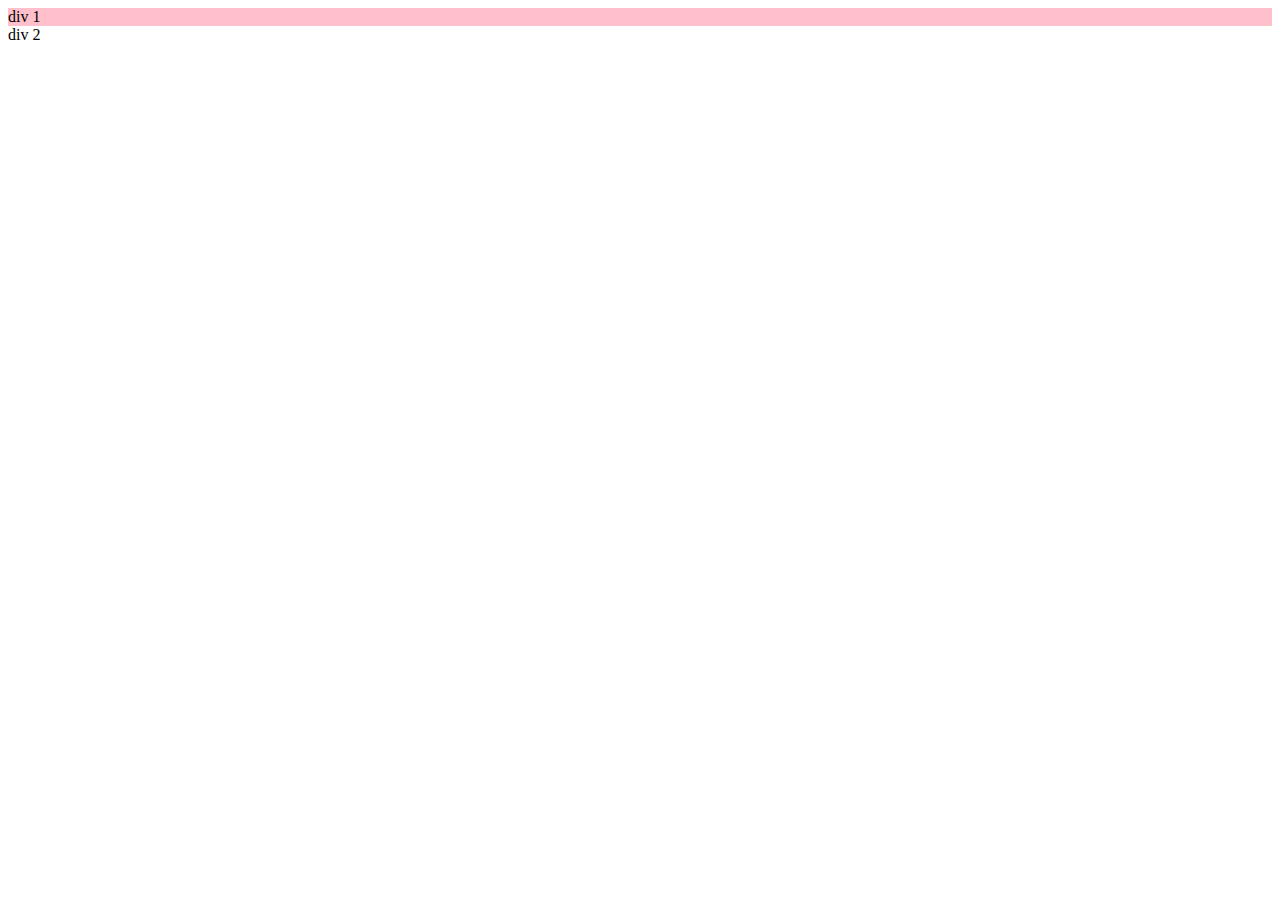
<file: flex.html>
<!DOCTYPE html>
<html lang="en">
<head>
    <meta charset="UTF-8">
    <meta http-equiv="X-UA-Compatible" content="IE=edge">
    <meta name="viewport" content="width=device-width, initial-scale=1.0">
    <title>Flexbox</title>
</head>
<body>
    <div>
        <div style="background-color: pink;"
        >div 1</div>
        <div style=""
        >div 2</div>
    </div>
</body>
</html>
</file>
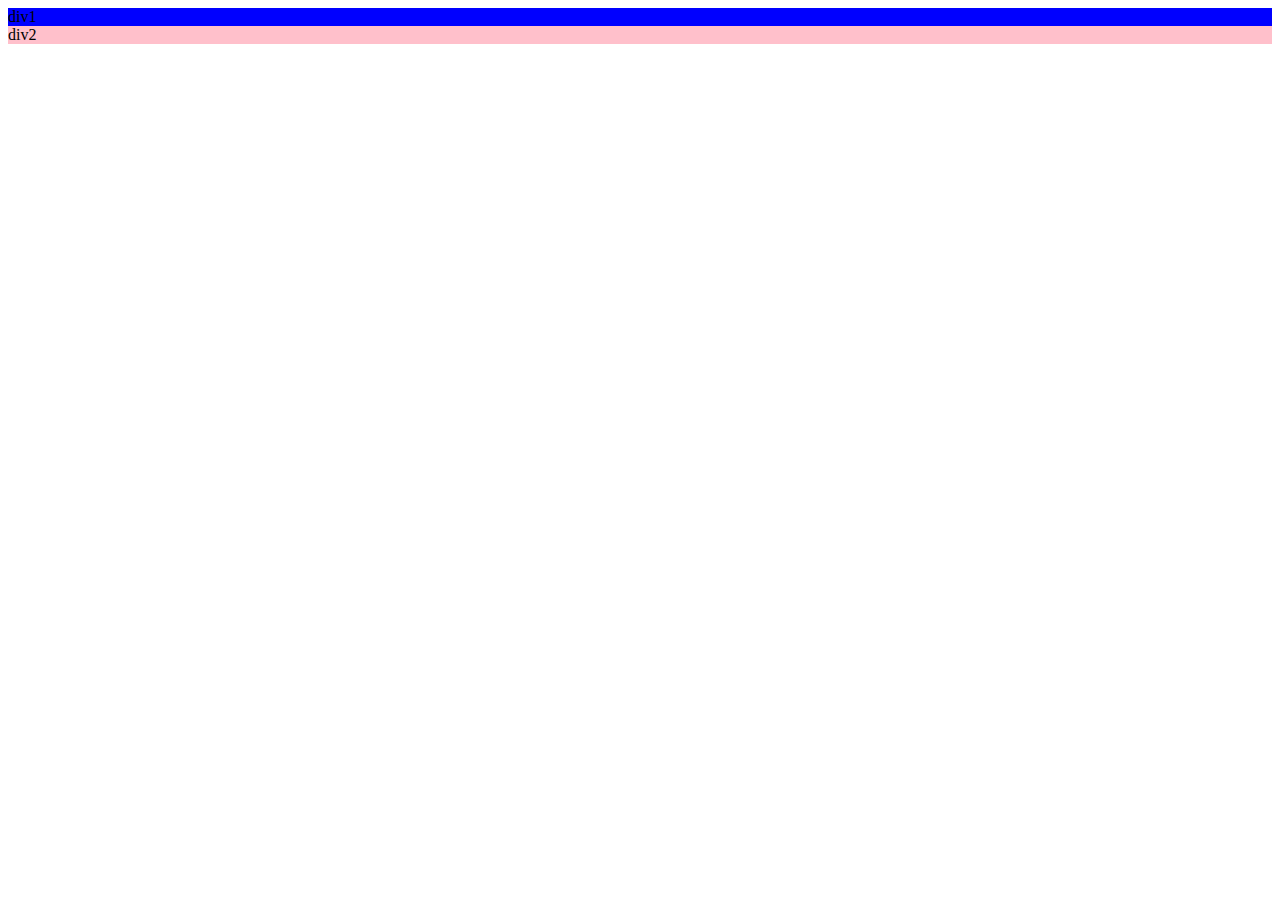
<file: grid.html>
<!DOCTYPE html>
<html lang="en">
<head>
    <meta charset="UTF-8">
    <meta http-equiv="X-UA-Compatible" content="IE=edge">
    <meta name="viewport" content="width=device-width, initial-scale=1.0">
    <title>CSS Grid</title>
</head>
<body>
    <div>
        <div style="background-color: blue;">div1</div>
        <div style="background-color: pink;">div2</div>
    </div>
</body>
</html>
</file>
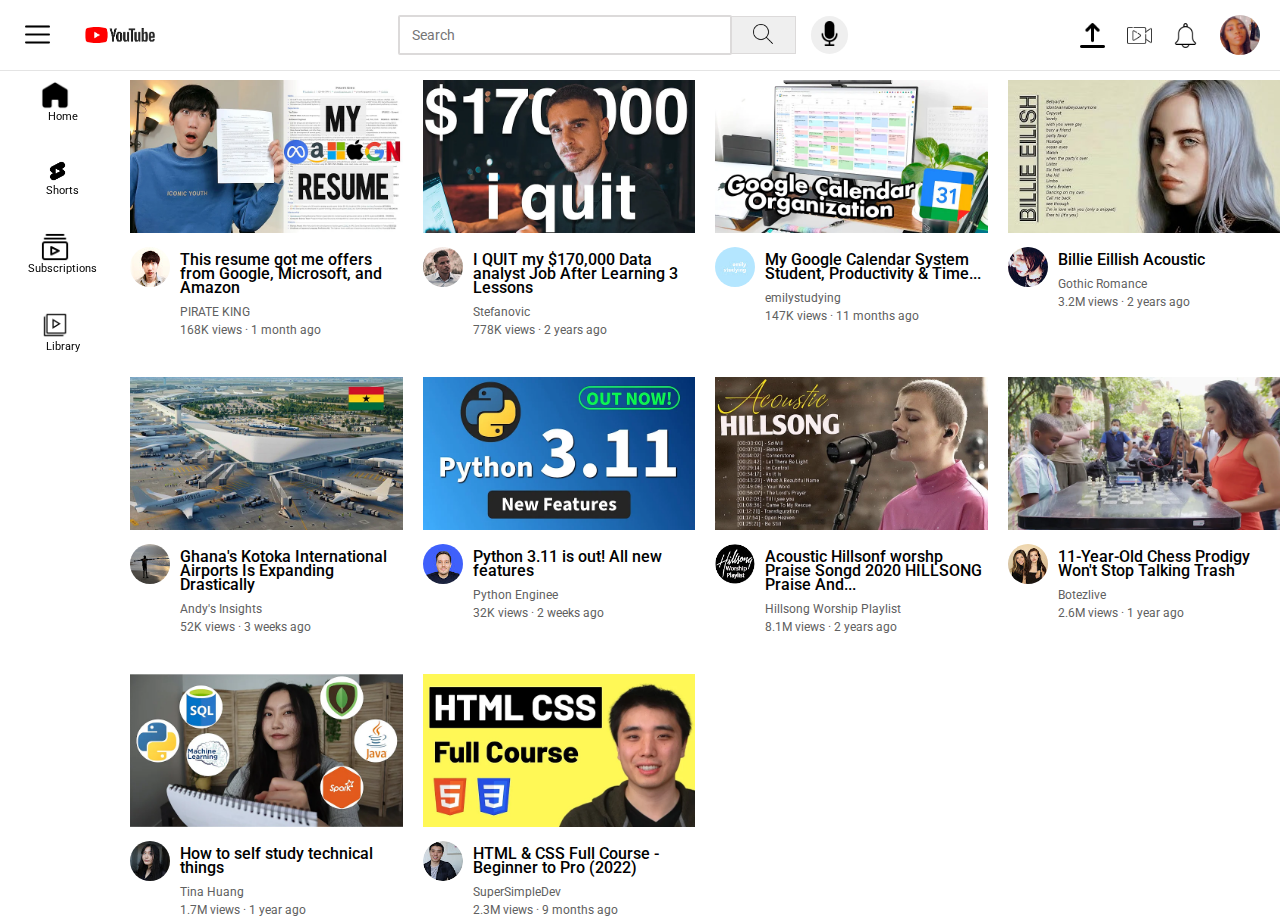
<file: youtube.html>
<!DOCTYPE html>
<html lang="en">
<head>
    <meta charset="UTF-8">
    <meta http-equiv="X-UA-Compatible" content="IE=edge">
    <meta name="viewport" content="width=device-width, initial-scale=1.0">
    <title>Youtube Clone</title>
    <link rel="preconnect" href="https://fonts.googleapis.com">
    <link rel="preconnect" href="https://fonts.gstatic.com" crossorigin>
    <link href="https://fonts.googleapis.com/css2?family=Roboto:wght@400;500;700&display=swap" rel="stylesheet">
    <link rel="stylesheet" href="styles/general.css">
    <link rel="stylesheet" href="styles/video.css">
    <link rel="stylesheet" href="styles/header.css">
</head>
<body>
    <nav class="header">
        <div id="left-session">
            <img id="menu" src="icons/menu.png" alt="">
            <img id="youtube-icon" src="icons/youtube-icon.png" alt="">
        </div>
        <div id="side-bar">
            <div id="side-bar-divs">
                <img id="side-bar-home" src="icons/homepage.png" alt="">
                <p id="side-bar-names">Home</p></div>
            <div id="side-bar-divs">
                <img id="side-bar-shorts" src="icons/youtube-shorts-icon.png" alt="">
                <p id="side-bar-names">Shorts</p>
            </div>
            <div id="side-bar-divs">
                <img id="side-bar-subscription" src="icons/subscribe.png" alt="">
                <p id="side-bar-names">Subscriptions</p>
            </div>
            <div id="side-bar-divs">
                <img id="side-bar-library" src="icons/video-library.png" alt="">
                <p id="side-bar-names">Library</p>
            </div>
            
            
            
            
        </div>
        <div id="middle-session">
            <input type="text" name="" id="search-bar" placeholder="Search">
            <button id="search-button">
                <img id="search-icon" src="icons/search.png" alt="">
            </button >
            <button id="microphone">
                <img id="voice-icon" src="icons/microphone.png" alt="">
            </button>
        </div>
        <div id="right-session">
            <img id="upload-icon" src="icons/upload.png" alt="">
            <img id="video-icon" src="icons/video-player.png" alt="">
            <img id="bell-notification" src="icons/bell.png" alt="">
            <img id="profile-pic" src="profiles/channel-pic.jpg" alt="">
        </div>
    </nav>
    
    <div class="major-container-grid">
        <div id="video-preview">
            <div id="thumbnail">
                <img id="thumbnail-img" src="thumnails/fang resume.webp" alt="coffee image">
            </div> 
            <div class="video-description-grid">
                <div id="profile-div">
                    <img id="profile-pic" src="profiles/fang.jpg" alt="">
                </div>
                <div id="video-info">
                    <div>
                        <p id="video-title">This resume got me offers from Google, Microsoft, and Amazon</p>
                    </div>
                    <div>
                        <p id="creator">PIRATE KING</p>
                        <p id="video-stats">168K views  &#183; 1 month ago</p>
                    </div> 
                </div>
            </div>
        </div>
            
        <div id="video-preview">
            <div id="thumbnail">
                <img id="thumbnail-img" src="thumnails/iquit.webp" alt="coffee image">
            </div> 
            <div class="video-description-grid">
                <div id="profile-div">
                    <img id="profile-pic" src="profiles/stefanovic.jpg" alt="">
                </div>
                <div id="video-info">
                    <div>
                        <p id="video-title">I QUIT my $170,000 Data analyst Job After Learning 3 Lessons</p>
                    </div>
                    <div>
                        <p id="creator">Stefanovic</p>
                        <p id="video-stats">778K views  &#183; 2 years ago</p>
                    </div> 
                </div>
            </div>
        </div>
        <div id="video-preview">
            <div id="thumbnail">
                <img id="thumbnail-img" src="thumnails/google calendar.webp" alt="coffee image">
            </div> 
            <div class="video-description-grid">
                <div id="profile-div">
                    <img id="profile-pic" src="profiles/studying.jpg" alt="">
                </div>
                <div id="video-info">
                    <div>
                        <p id="video-title">My Google Calendar System Student, Productivity & Time...</p>
                    </div>
                    <div>
                        <p id="creator">emilystudying</p>
                        <p id="video-stats">147K views  &#183; 11 months ago</p>
                    </div> 
                </div>
            </div>
        </div>
        <div id="video-preview">
            <div id="thumbnail">
                <img id="thumbnail-img" src="thumnails/thumnail-billie.jpg" alt="coffee image">
            </div> 
            <div class="video-description-grid">
                <div id="profile-div">
                    <img id="profile-pic" src="profiles/profile-gothic romance.jpg" alt="">
                </div>
                <div id="video-info">
                    <div>
                        <p id="video-title">Billie Eillish Acoustic</p>
                    </div>
                    <div>
                        <p id="creator">Gothic Romance</p>
                        <p id="video-stats">3.2M views  &#183; 2 years ago</p>
                    </div> 
                </div>
            </div>
        </div>
        <div id="video-preview">
            <div id="thumbnail">
                <img id="thumbnail-img" src="thumnails/kotoka.webp" alt="coffee image">
            </div> 
            <div class="video-description-grid">
                <div id="profile-div">
                    <img id="profile-pic" src="profiles/andy's insight.jpg" alt="">
                </div>
                <div id="video-info">
                    <div>
                        <p id="video-title">Ghana's Kotoka International Airports Is Expanding Drastically</p>
                    </div>
                    <div>
                        <p id="creator">Andy's Insights</p>
                        <p id="video-stats">52K views  &#183; 3 weeks ago</p>
                    </div> 
                </div>
            </div>
        </div>
        <div id="video-preview">
            <div id="thumbnail">
                <img id="thumbnail-img" src="thumnails/python 3.webp" alt="coffee image">
            </div> 
            <div class="video-description-grid">
                <div id="profile-div">
                    <img id="profile-pic" src="profiles/python.jpg" alt="">
                </div>
                <div id="video-info">
                    <div>
                        <p id="video-title">Python 3.11 is out! All new features</p>
                    </div>
                    <div>
                        <p id="creator">Python Enginee</p>
                        <p id="video-stats">32K views  &#183; 2 weeks ago</p>
                    </div> 
                </div>
            </div>
        </div>
        <div id="video-preview">
            <div id="thumbnail">
                <img id="thumbnail-img" src="thumnails/hillsong.webp" alt="coffee image">
            </div> 
            <div class="video-description-grid">
                <div id="profile-div">
                    <img id="profile-pic" src="profiles/hillsong.jpg" alt="">
                </div>
                <div id="video-info">
                    <div>
                        <p id="video-title">Acoustic Hillsonf worshp Praise Songd 2020 HILLSONG Praise And...</p>
                    </div>
                    <div>
                        <p id="creator">Hillsong Worship Playlist</p>
                        <p id="video-stats">8.1M views  &#183; 2 years ago</p>
                    </div> 
                </div>
            </div>
        </div>
        <div id="video-preview">
            <div id="thumbnail">
                <img id="thumbnail-img" src="thumnails/chess.webp" alt="coffee image">
            </div> 
            <div class="video-description-grid">
                <div id="profile-div">
                    <img id="profile-pic" src="profiles/chess.jpg" alt="">
                </div>
                <div id="video-info">
                    <div>
                        <p id="video-title">11-Year-Old Chess Prodigy Won't Stop Talking Trash</p>
                    </div>
                    <div>
                        <p id="creator">Botezlive</p>
                        <p id="video-stats">2.6M views  &#183; 1 year ago</p>
                    </div> 
                </div>
            </div>
        </div>
        <div id="video-preview">
            <div id="thumbnail">
                <img id="thumbnail-img" src="thumnails/studying.webp" alt="coffee image">
            </div> 
            <div class="video-description-grid">
                <div id="profile-div">
                    <img id="profile-pic" src="profiles/tina.jpg" alt="">
                </div>
                <div id="video-info">
                    <div>
                        <p id="video-title">How to self study technical things</p>
                    </div>
                    <div>
                        <p id="creator">Tina Huang</p>
                        <p id="video-stats">1.7M views  &#183; 1 year ago</p>
                    </div> 
                </div>
            </div>
        </div>
        <div id="video-preview">
            <div id="thumbnail">
                <img id="thumbnail-img" src="thumnails/supersimple.webp" alt="coffee image">
            </div> 
            <div class="video-description-grid">
                <div id="profile-div">
                    <img id="profile-pic" src="profiles/supersimpledev.jpg" alt="">
                </div>
                <div id="video-info">
                    <div>
                        <p id="video-title">HTML & CSS Full Course - Beginner to Pro (2022)</p>
                    </div>
                    <div>
                        <p id="creator">SuperSimpleDev</p>
                        <p id="video-stats">2.3M views  &#183; 9 months ago</p>
                    </div> 
                </div>
            </div>
        </div>

    </div>

        
</body>
</html>
</file>
<file: styles/general.css>
p{
    font-family: Roboto, Arial;
    margin-top: 0;
    margin-bottom: 0;
}

body {
    margin: 0;
    padding-top: 80px;
    padding-left: 130px;
}
</file>
<file: styles/video.css>
.major-container-grid {
    display: grid;
    grid-template-columns: 1fr 1fr 1fr 1fr;
    column-gap: 20px;
    row-gap: 40px;
} 

.video-description-grid {
    display: grid;
    grid-template-columns: 50px 1fr;
}

#thumbnail {
    margin-bottom: 10px;
}

#profile-div {
    margin-right: 5px;
    width: 50px;
    vertical-align: top;
    
}

#profile-pic {
    width: 40px;
    border-radius: 50px;
}


#video-title{
    font-size: 16px;
    vertical-align: top;
    font-weight: 500;
    line-height: 14px;
    margin-top: 6px;
    margin-bottom: 10px;
}

#creator {
    margin-bottom: 4px;
}
#creator, #video-stats{
    font-size: 12px;
    color:rgb(96,96,96);
}

#thumbnail-img {
    width: 100%;
}
</file>
<file: styles/header.css>
.header{
    display: flex;
    height: 70px;
    justify-content: space-between;
    background-color: white;
    align-items: center;
    position: fixed;
    top:0px;
    left: 0;
    right: 0;
    border-bottom-width: 1px;
    border-bottom-style: solid;
    border-color: rgb(228, 228, 228);
}

#left-session {
    /* width: 200px; */
    display: flex;
    align-items: center;
    margin-left: 25px;

}
 
#middle-session {
    flex: 1;
    margin-left: 180px;
    margin-right: 180px;
    max-width: 450px;
    display: flex;
    /* justify-content: end; */
    align-items: center;
}
#right-session {
    /* background-color: red; */
    width: 180px;
    display: flex;
    justify-content: space-between;
    align-items: center;
    margin-right: 20px;
    flex-shrink: 0;
}

#profile-pic {
    border-radius: 50%;
}

#bell-notification, #video-icon, #voice-icon, #menu, #search-icon, #upload-icon {
    width: 25px;
}
#search-icon{
    width: 20px;
}
#search-button {
    margin: -1px;
    height: 38px;
    width: 65px;
    margin-right: 15px;
    border: solid;
    border-width: 1px;
    /* border- */
    border-color: rgb(220, 218, 218);
}
#microphone {
    height: 38px;
    border-radius: 19px;
    border: none;
}

#youtube-icon {
    width: 90px;
    margin-left: 25px;
    
}
#search-bar {
    flex: 1;
    height: 34px;
    font-size: 16px;
    border-radius: 2px;
    border-style: solid;
    border-color: rgb(220, 218, 218);
    width: 0;
}

#search-bar::placeholder {
    font-family: Roboto, arial;
    font-size: 14px;
    padding: 10px;
}

#side-bar {
    position: fixed;
    bottom: 0;
    top: 80px;
    width: 110px;
}

#side-bar-home, #side-bar-shorts, #side-bar-subscription, #side-bar-library {
    width: 30px;
    display: block;
    margin-left: 25px;
    /* margin-bottom: 30px; */
}
#side-bar-shorts {
    width: 35px;
}
#side-bar-home {
    width:30px;
}


#side-bar-divs{
    display: block;
    justify-content: center;
    align-items: center;
    margin-bottom: 35px;
    margin-left: 15px;
}
#side-bar-names{
    /* margin-left: 5px; */
    font-size: 11px;
    text-align: center; 
}
</file>
